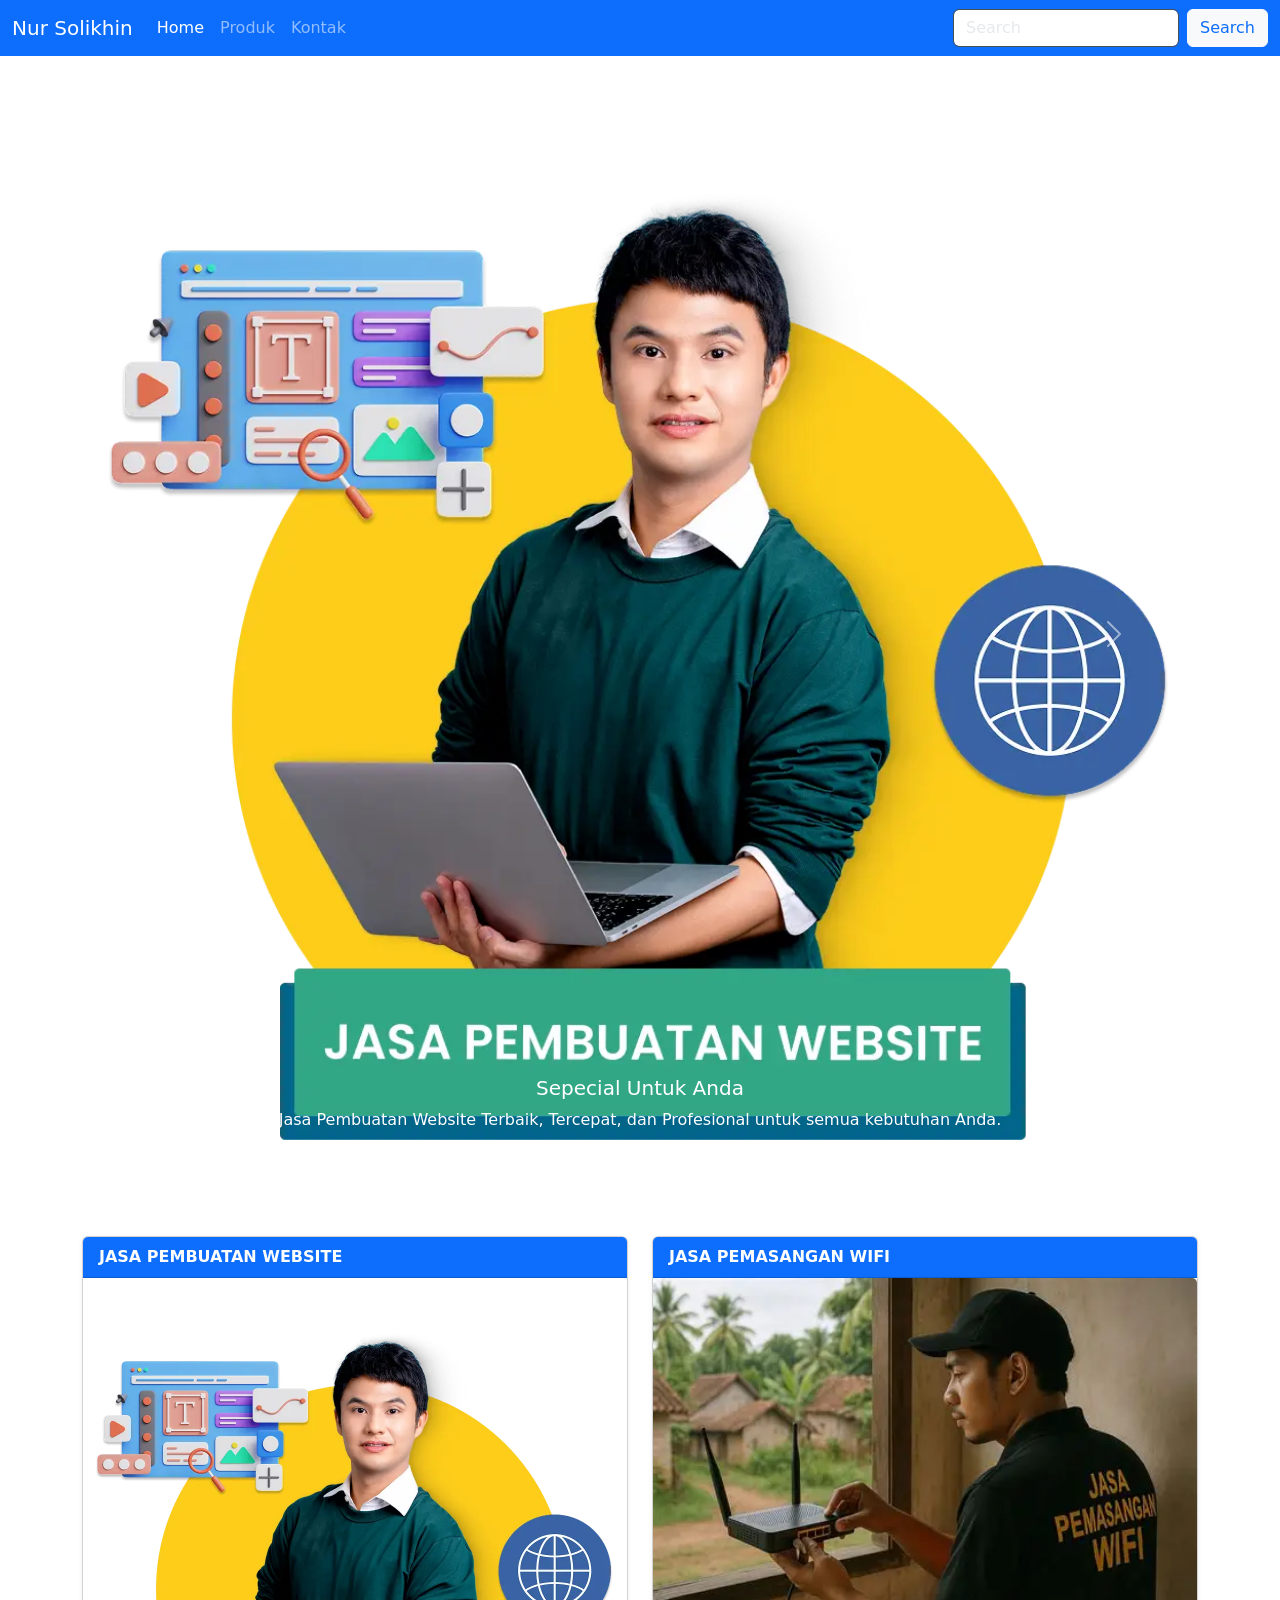
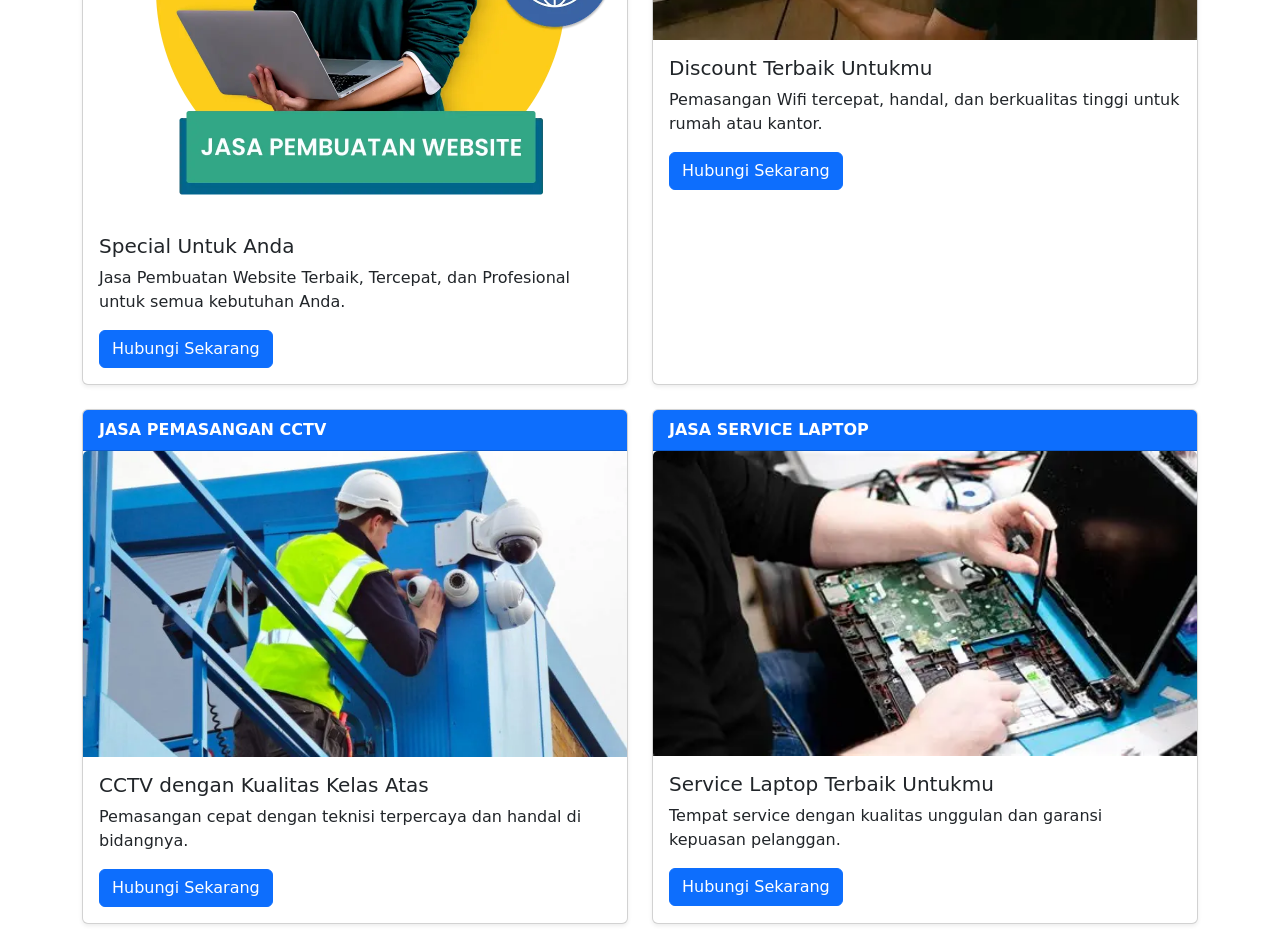
<file: index.html>
<!DOCTYPE html>
<html lang="en">
<head>
    <meta charset="UTF-8">
    <meta name="viewport" content="width=device-width, initial-scale=1.0">
    <title>Document</title>
    <link rel="stylesheet" href="style.css">
    <link
        href="https://cdn.jsdelivr.net/npm/bootstrap@5.3.8/dist/css/bootstrap.min.css"
        rel="stylesheet"
        integrity="sha384-sRIl4kxILFvY47J16cr9ZwB07vP4J8+LH7qKQnuqkuIAvNWLzeN8tE5YBujZqJLB"
        crossorigin="anonymous"
    >
</head>
<body>
    <div>
        <!-- INI NAVBAR -->
        <nav class="navbar navbar-expand-lg bg-primary" data-bs-theme="dark">
            <div class="container-fluid">
                <a class="navbar-brand text-white" href="#">Nur Solikhin</a>
                <button class="navbar-toggler" type="button" data-bs-toggle="collapse" data-bs-target="#navbarNav" aria-controls="navbarNav" aria-expanded="false" aria-label="Toggle navigation">
                    <span class="navbar-toggler-icon"></span>
                </button>
                <div class="collapse navbar-collapse" id="navbarNav">
                    <ul class="navbar-nav me-auto mb-2 mb-lg-0">
                        <li class="nav-item">
                            <a class="nav-link active" aria-current="page" href="#">Home</a>
                        </li>
                        <li class="nav-item">
                            <a class="nav-link" href="#produk">Produk</a>
                        </li>
                        <li class="nav-item">
                            <a class="nav-link" href="#">Kontak</a>
                        </li>
                    </ul>
                    <form class="d-flex" role="search">
                        <input class="form-control me-2" type="search" placeholder="Search" aria-label="Search" style="background-color: white; color: #000;">
                        <button class="btn btn-light text-primary" type="submit">Search</button>
                    </form>
                </div>
            </div>
        </nav>
        <!-- INI NAVBAR END -->

         <!-- INI COURSEL/GAMBAR BAWAH SAYA -->
        <div class="container py-4">
            <div id="carouselExampleCaptions" class="carousel slide">
                <div class="carousel-indicators">
                    <button type="button" data-bs-target="#carouselExampleCaptions" data-bs-slide-to="0" class="active" aria-current="true" aria-label="Slide 1"></button>
                    <button type="button" data-bs-target="#carouselExampleCaptions" data-bs-slide-to="1" aria-label="Slide 2"></button>
                    <button type="button" data-bs-target="#carouselExampleCaptions" data-bs-slide-to="2" aria-label="Slide 3"></button>
                    <button type="button" data-bs-target="#carouselExampleCaptions" data-bs-slide-to="3" aria-label="Slide 4"></button>
                </div>
                <div class="carousel-inner">
                    <div class="carousel-item active">
                        <img src="buat_website1.webp" class="d-block w-100" alt="Slide 1">
                        <div class="carousel-caption d-none d-md-block">
                            <h5>Sepecial Untuk Anda</h5>
                            <p>Jasa Pembuatan Website Terbaik, Tercepat, dan Profesional untuk semua kebutuhan Anda.</p>
                        </div>
                    </div>
                    <div class="carousel-item">
                        <img src="ai_wifi1.webp" class="d-block w-100" alt="Slide 2">
                        <div class="carousel-caption d-none d-md-block">
                            <h5>Discount Terbaik Untukmu</h5>
                            <p>Pemasangan Wifi tercepat, handal, dan berkualitas tinggi untuk rumah atau kantor.</p>
                        </div>
                    </div>
                    <div class="carousel-item">
                        <img src="cctv2.webp" class="d-block w-100" alt="Slide 3">
                        <div class="carousel-caption d-none d-md-block">
                            <h5>CCTV dengan Kualitas Kelas Atas</h5>
                            <p>Pemasangan cepat dengan teknisi terpercaya dan handal di bidangnya.</p>
                        </div>
                    </div>
                    <div class="carousel-item">
                        <img src="lptop4.webp" class="d-block w-100" alt="Slide 4">
                        <div class="carousel-caption d-none d-md-block">
                            <h5>Service Laptop Profesional</h5>
                            <p>Perbaikan laptop cepat dan terpercaya dengan teknisi ahli dan harga bersahabat.</p>
                        </div>
                    </div>
                </div>
                <button class="carousel-control-prev" type="button" data-bs-target="#carouselExampleCaptions" data-bs-slide="prev">
                    <span class="carousel-control-prev-icon" aria-hidden="true"></span>
                    <span class="visually-hidden">Previous</span>
                </button>
                <button class="carousel-control-next" type="button" data-bs-target="#carouselExampleCaptions" data-bs-slide="next">
                    <span class="carousel-control-next-icon" aria-hidden="true"></span>
                    <span class="visually-hidden">Next</span>
                </button>
            </div>
        </div>

        <!-- INI END COURSEL/GAMBAR BAWAH SAYA -->

        <!-- INI ADALAH PRODUK SAYA -->
        <div class="container py-4">
            <div class="row g-4">
                <div class="col-12 col-md-6">
                    <div class="card h-100 shadow-sm">
                        <div class="card-header bg-primary text-white">
                            JASA PEMBUATAN WEBSITE
                        </div>
                        <img src="buat_website1.webp" class="card-img-top img-fluid" alt="Jasa Pembuatan Website">
                        <div class="card-body">
                            <h5 class="card-title">Special Untuk Anda</h5>
                            <p class="card-text">Jasa Pembuatan Website Terbaik, Tercepat, dan Profesional untuk semua kebutuhan Anda.</p>
                            <a href="lanjutan_buat_website.html" class="btn btn-primary">Hubungi Sekarang</a>
                        </div>
                    </div>
                </div>
                <div class="col-12 col-md-6">
                    <div class="card h-100 shadow-sm">
                        <div class="card-header bg-primary text-white">
                            JASA PEMASANGAN WIFI
                        </div>
                        <img src="ai_wifi1.webp" class="card-img-top img-fluid" alt="Jasa Pemasangan Wifi">
                        <div class="card-body">
                            <h5 class="card-title">Discount Terbaik Untukmu</h5>
                            <p class="card-text">Pemasangan Wifi tercepat, handal, dan berkualitas tinggi untuk rumah atau kantor.</p>
                            <a href="lanjutan_ai_wifi.html" class="btn btn-primary">Hubungi Sekarang</a>
                        </div>
                    </div>
                </div>
                <div class="col-12 col-md-6">
                    <div class="card h-100 shadow-sm">
                        <div class="card-header bg-primary text-white">
                            JASA PEMASANGAN CCTV
                        </div>
                        <img src="cctv2.webp" class="card-img-top img-fluid" alt="Jasa Pemasangan CCTV">
                        <div class="card-body">
                            <h5 class="card-title">CCTV dengan Kualitas Kelas Atas</h5>
                            <p class="card-text">Pemasangan cepat dengan teknisi terpercaya dan handal di bidangnya.</p>
                            <a href="#" class="btn btn-primary">Hubungi Sekarang</a>
                        </div>
                    </div>
                </div>
                <div class="col-12 col-md-6">
                    <div class="card h-100 shadow-sm">
                        <div class="card-header bg-primary text-white">
                            JASA SERVICE LAPTOP
                        </div>
                        <img src="lptop4.webp" class="card-img-top img-fluid" alt="Jasa Service Laptop">
                        <div class="card-body">
                            <h5 class="card-title">Service Laptop Terbaik Untukmu</h5>
                            <p class="card-text">Tempat service dengan kualitas unggulan dan garansi kepuasan pelanggan.</p>
                            <a href="#" class="btn btn-primary">Hubungi Sekarang</a>
                        </div>
                    </div>
                </div>
            </div>
        </div>

        <!-- INI ADALAH PRODUK END SAYA -->

    </div>

    <script
        src="https://cdn.jsdelivr.net/npm/bootstrap@5.3.8/dist/js/bootstrap.bundle.min.js"
        integrity="sha384-FKyoEForCGlyvwx9Hj09JcYn3nv7wiPVlz7YYwJrWVcXK/BmnVDxM+D2scQbITxI"
        crossorigin="anonymous"
    ></script>
</body>
</html>
</file>
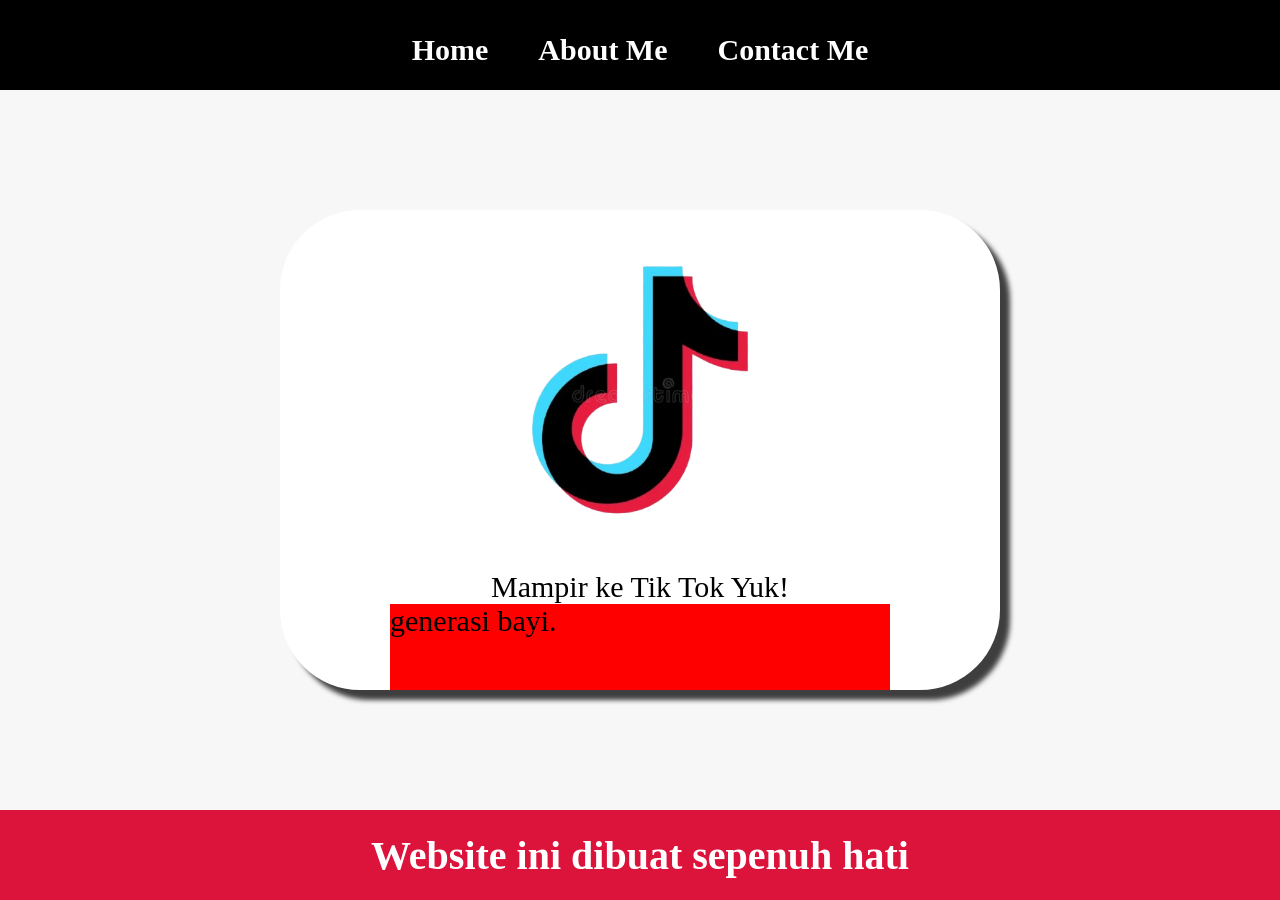
<file: Belajar Website Dasar 1-2/index.html>
<html>
    <head>
        <title>My Website</title>
        <link rel="stylesheet" href="style.css" />
    </head>
    <body>
        <div class="container">
        <!-- NAVIGATION BAR -->
        <div class="container-navbar">
            <ul class="ul-navbar">
                <li class="li-navbar">
                    <a href="#" class="a-navbar">Home</a>
                </li>
                <li class="li-navbar">
                    <a href="about.html" class="a-navbar">About Me</a>
                </li>
                <li class="li-navbar">
                    <a href="contact.html" class="a-navbar">Contact Me</a>
                </li>
            </ul>
        </div>
        <!-- NAVIGATION BAR SELESAI -->

        <!-- CONTENT 1  -->
        <div class="container-content">
            <a href="https://www.tiktok.com/@likinnn7?_r=1&_t=ZS-968AFbfg3uO" class="a-content">
                <img src="logo_tt-removebg-preview.png" class="img-content" />
                <p>Mampir ke Tik Tok Yuk! </p>

                <!-- DATA START -->
                <div id="biodata">sgdshgfdhsfs</div>
                <!-- DATA END -->
                
            </a>
        </div>
        <!-- CONTENT 1 END  -->

        <!-- FOOTER -->
        <div class="container-footer">
            <h1 class="h1-footer">Website ini dibuat sepenuh hati</h1>
        </div>
        <!-- FOOTER END -->
         </div>
         <script src="data.js" type="text/javascript"></script>
    </body>
</html>
</file>
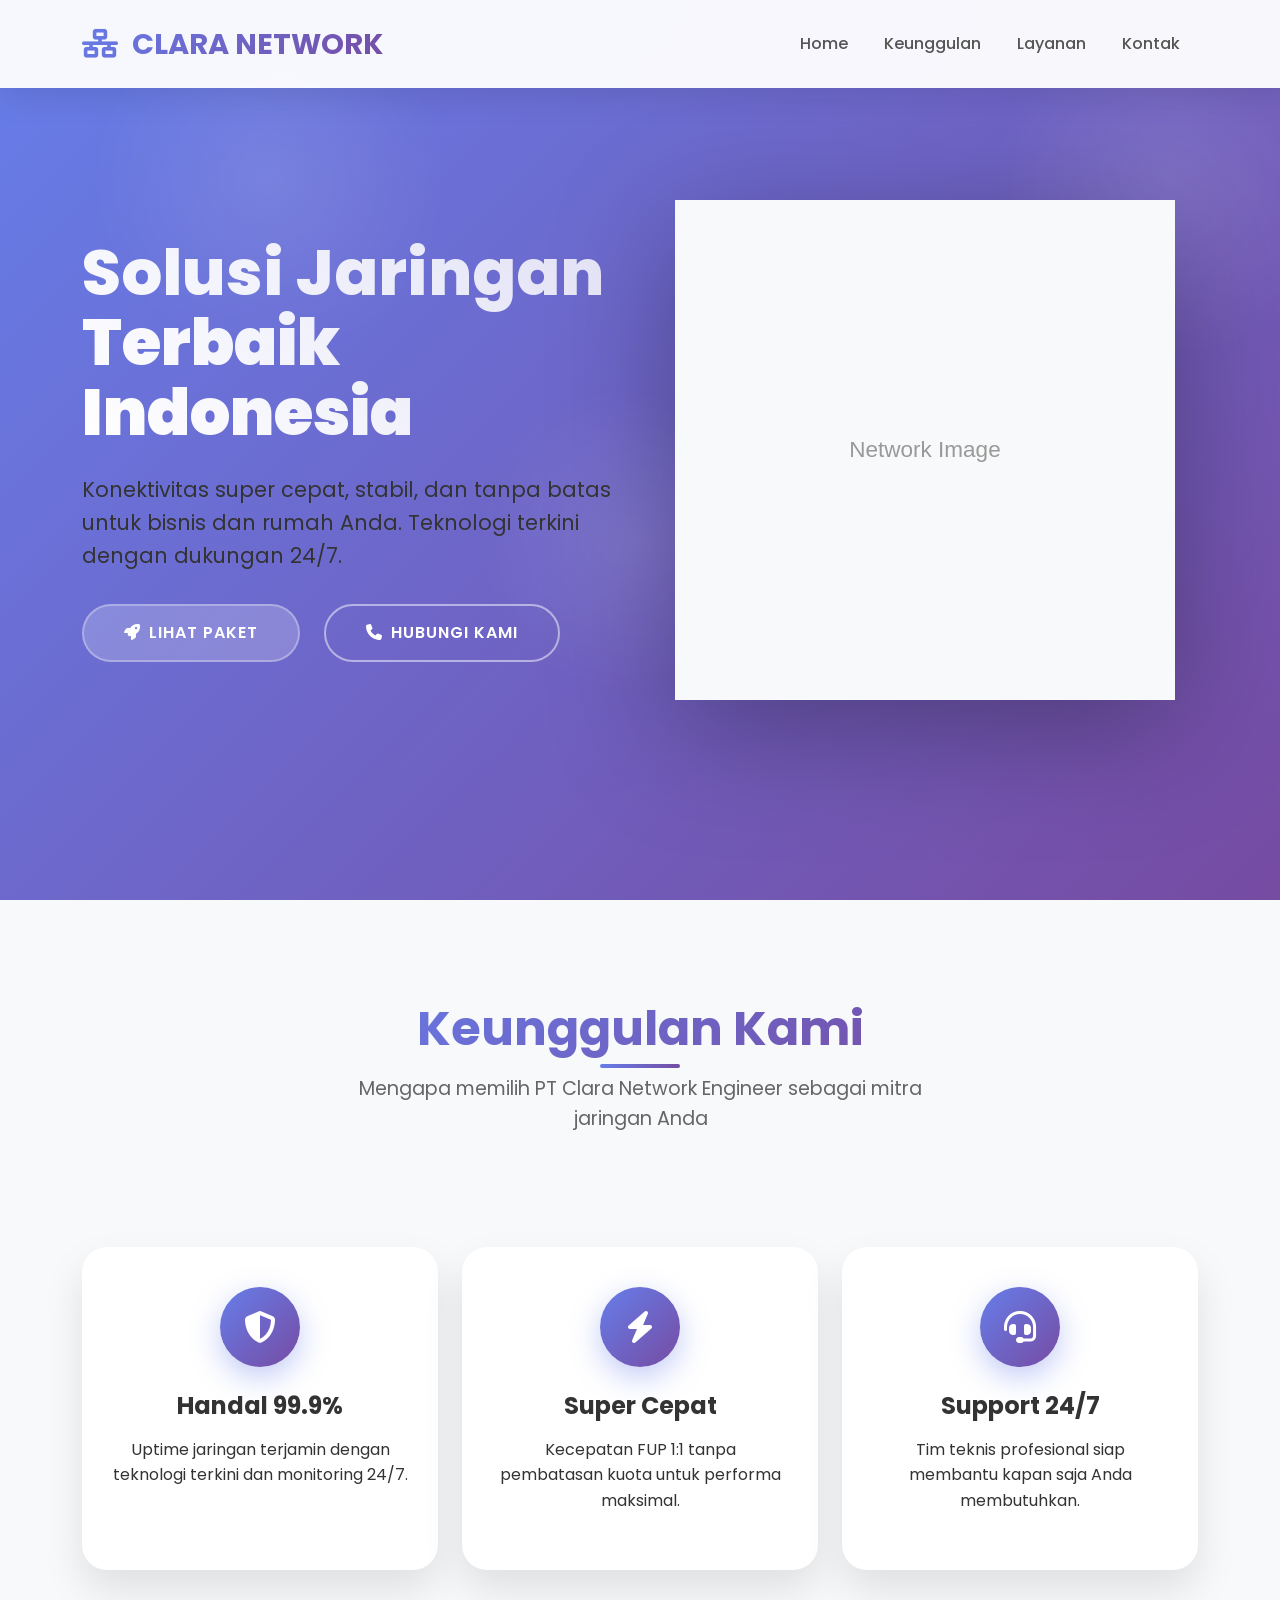
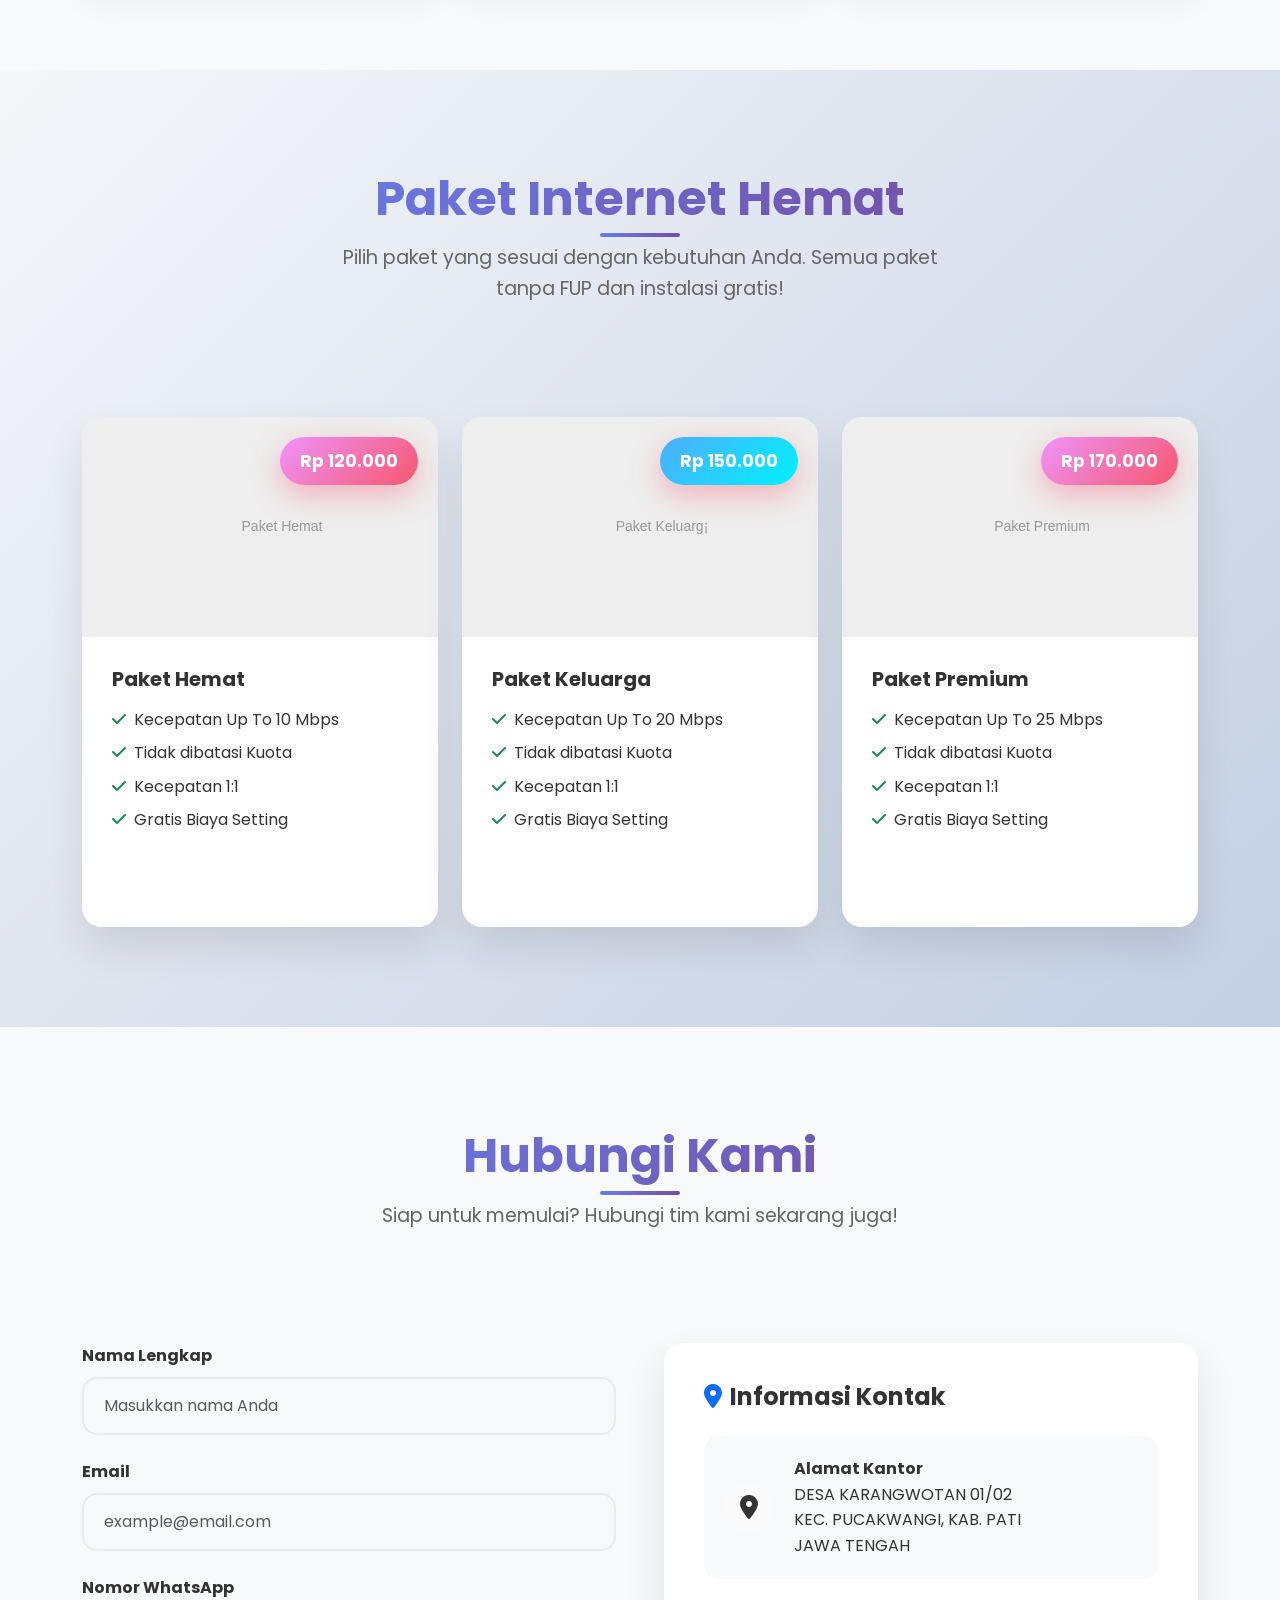
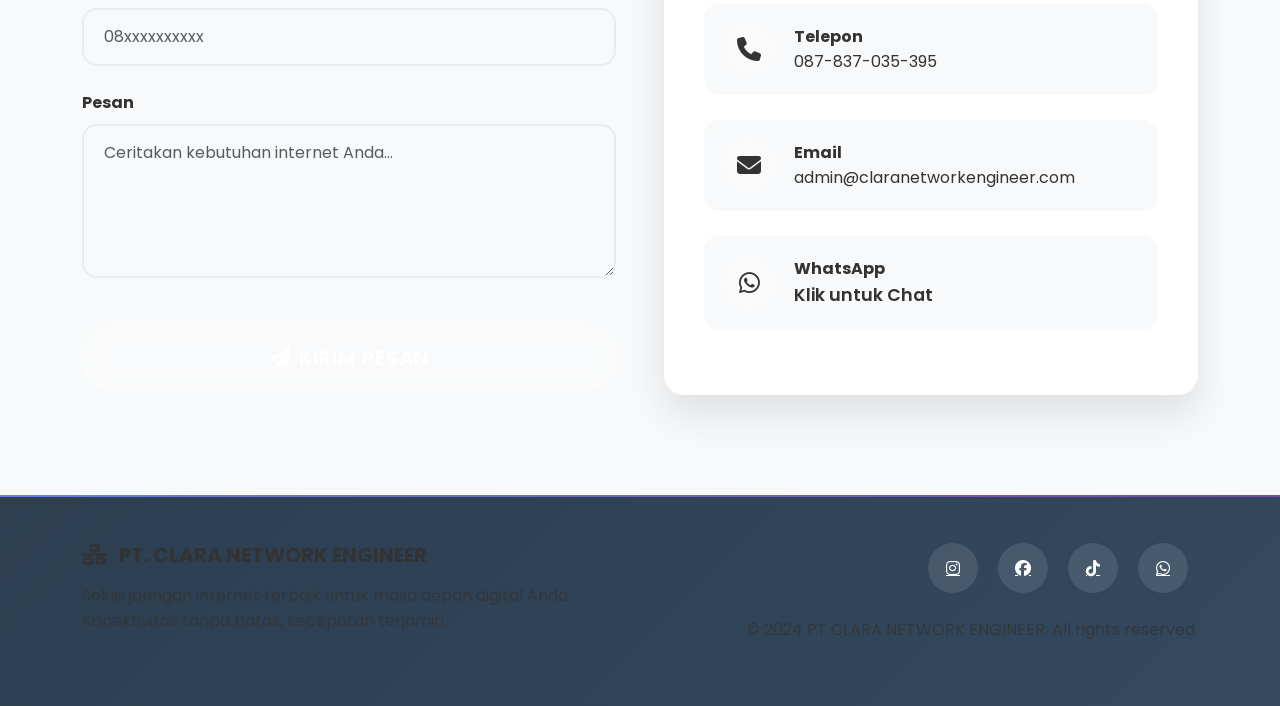
<file: lanjutan_ai_wifi.html>
<!DOCTYPE html>
<html lang="id">
<head>
    <meta charset="UTF-8">
    <meta name="viewport" content="width=device-width, initial-scale=1.0">
    <title>PT. CLARA NETWORK ENGINEER - Solusi Jaringan Terpercaya</title>
    <link rel="stylesheet" href="https://cdnjs.cloudflare.com/ajax/libs/font-awesome/6.4.0/css/all.min.css">
    <link href="https://cdn.jsdelivr.net/npm/bootstrap@5.3.8/dist/css/bootstrap.min.css" rel="stylesheet">
    <link href="https://fonts.googleapis.com/css2?family=Poppins:wght@300;400;500;600;700&display=swap" rel="stylesheet">
    <style>
        :root {
            --primary-gradient: linear-gradient(135deg, #667eea 0%, #764ba2 100%);
            --secondary-gradient: linear-gradient(135deg, #f093fb 0%, #f5576c 100%);
            --success-gradient: linear-gradient(135deg, #4facfe 0%, #00f2fe 100%);
            --dark-gradient: linear-gradient(135deg, #667eea 0%, #764ba2 100%);
            --shadow: 0 20px 40px rgba(0,0,0,0.1);
            --shadow-hover: 0 30px 60px rgba(0,0,0,0.2);
        }

        * {
            margin: 0;
            padding: 0;
            box-sizing: border-box;
        }

        body {
            font-family: 'Poppins', sans-serif;
            line-height: 1.6;
            color: #333;
            overflow-x: hidden;
        }

        /* Navbar */
        .navbar {
            background: rgba(255,255,255,0.95) !important;
            backdrop-filter: blur(20px);
            box-shadow: 0 8px 32px rgba(0,0,0,0.1);
            padding: 1rem 0;
            transition: all 0.3s ease;
        }

        .navbar.scrolled {
            padding: 0.5rem 0;
            background: rgba(255,255,255,1);
        }

        .navbar-brand {
            font-weight: 700;
            font-size: 1.8rem;
            background: var(--primary-gradient);
            -webkit-background-clip: text;
            -webkit-text-fill-color: transparent;
            background-clip: text;
        }

        .nav-link {
            font-weight: 500;
            color: #555 !important;
            margin: 0 10px;
            position: relative;
            transition: all 0.3s ease;
        }

        .nav-link:hover {
            color: #667eea !important;
        }

        .nav-link::after {
            content: '';
            position: absolute;
            width: 0;
            height: 2px;
            bottom: -5px;
            left: 0;
            background: var(--primary-gradient);
            transition: width 0.3s ease;
        }

        .nav-link:hover::after {
            width: 100%;
        }

        /* Hero Section */
        .hero-section {
            min-height: 100vh;
            background: var(--primary-gradient);
            position: relative;
            display: flex;
            align-items: center;
            overflow: hidden;
        }

        .hero-section::before {
            content: '';
            position: absolute;
            top: 0;
            left: 0;
            right: 0;
            bottom: 0;
            background: url('data:image/svg+xml,<svg xmlns="http://www.w3.org/2000/svg" viewBox="0 0 1000 1000"><defs><radialGradient id="a" cx="50%" cy="50%"><stop offset="0%" stop-color="%23ffffff" stop-opacity="0.1"/><stop offset="100%" stop-color="%23ffffff" stop-opacity="0"/></radialGradient></defs><circle cx="300" cy="200" r="200" fill="url(%23a)"><animate attributeName="r" values="200;250;200" dur="3s" repeatCount="indefinite"/></circle><circle cx="700" cy="600" r="150" fill="url(%23a)"><animate attributeName="r" values="150;200;150" dur="4s" repeatCount="indefinite"/></circle></svg>');
            animation: float 20s ease-in-out infinite;
            z-index: 1;
        }

        .hero-content {
            position: relative;
            z-index: 2;
        }

        .hero-section h1 {
            font-size: clamp(2.5rem, 5vw, 4.5rem);
            font-weight: 800;
            line-height: 1.1;
            margin-bottom: 1.5rem;
            background: linear-gradient(45deg, #fff, rgba(255,255,255,0.8));
            -webkit-background-clip: text;
            -webkit-text-fill-color: transparent;
            background-clip: text;
            animation: fadeInUp 1s ease-out;
        }

        .hero-section p {
            font-size: 1.3rem;
            margin-bottom: 2rem;
            opacity: 0.95;
            animation: fadeInUp 1s ease-out 0.2s both;
        }

        .cta-buttons {
            animation: fadeInUp 1s ease-out 0.4s both;
        }

        .btn-custom {
            padding: 15px 40px;
            font-weight: 600;
            border-radius: 50px;
            text-transform: uppercase;
            letter-spacing: 1px;
            transition: all 0.4s cubic-bezier(0.175, 0.885, 0.32, 1.275);
            position: relative;
            overflow: hidden;
            margin-right: 20px;
        }

        .btn-primary-custom {
            background: rgba(255,255,255,0.2);
            border: 2px solid rgba(255,255,255,0.3);
            color: white;
            backdrop-filter: blur(10px);
        }

        .btn-primary-custom:hover {
            background: white;
            color: #667eea;
            transform: translateY(-5px);
            box-shadow: var(--shadow-hover);
        }

        .btn-outline-custom {
            background: transparent;
            border: 2px solid rgba(255,255,255,0.5);
            color: white;
        }

        .btn-outline-custom:hover {
            background: white;
            color: #667eea;
            transform: translateY(-5px);
            box-shadow: var(--shadow-hover);
        }

        .hero-image {
            position: relative;
            animation: fadeInUp 1s ease-out 0.6s both;
        }

        .hero-image img {
            max-width: 100%;
            height: 500px;
            object-fit: contain;
            filter: drop-shadow(0 30px 60px rgba(0,0,0,0.3));
            transform: translateY(0);
            animation: float 6s ease-in-out infinite;
        }

        /* Floating Animation */
        @keyframes float {
            0%, 100% { transform: translateY(0px); }
            50% { transform: translateY(-20px); }
        }

        /* Sections */
        .section-padding {
            padding: 100px 0;
        }

        .section-title {
            font-size: 3rem;
            font-weight: 700;
            background: var(--primary-gradient);
            -webkit-background-clip: text;
            -webkit-text-fill-color: transparent;
            background-clip: text;
            margin-bottom: 1rem;
            position: relative;
        }

        .section-title::after {
            content: '';
            position: absolute;
            bottom: -10px;
            left: 50%;
            transform: translateX(-50%);
            width: 80px;
            height: 4px;
            background: var(--primary-gradient);
            border-radius: 2px;
        }

        .section-subtitle {
            font-size: 1.2rem;
            color: #666;
            margin-bottom: 4rem;
            max-width: 600px;
            margin-left: auto;
            margin-right: auto;
        }

        /* Feature Cards */
        .feature-card {
            background: white;
            border-radius: 25px;
            padding: 40px 30px;
            text-align: center;
            height: 100%;
            transition: all 0.4s cubic-bezier(0.175, 0.885, 0.32, 1.275);
            position: relative;
            overflow: hidden;
            box-shadow: var(--shadow);
        }

        .feature-card::before {
            content: '';
            position: absolute;
            top: 0;
            left: 0;
            right: 0;
            height: 5px;
            background: var(--primary-gradient);
            transform: scaleX(0);
            transition: transform 0.4s ease;
        }

        .feature-card:hover {
            transform: translateY(-15px);
            box-shadow: var(--shadow-hover);
        }

        .feature-card:hover::before {
            transform: scaleX(1);
        }

        .feature-icon {
            width: 80px;
            height: 80px;
            background: var(--primary-gradient);
            border-radius: 50%;
            display: flex;
            align-items: center;
            justify-content: center;
            margin: 0 auto 25px;
            font-size: 2rem;
            color: white;
            box-shadow: 0 10px 30px rgba(102, 126, 234, 0.4);
        }

        /* Service Cards */
        .service-card {
            border-radius: 20px;
            overflow: hidden;
            box-shadow: var(--shadow);
            transition: all 0.4s ease;
            position: relative;
            height: 100%;
        }

        .service-card:hover {
            transform: translateY(-10px);
            box-shadow: var(--shadow-hover);
        }

        .service-card img {
            height: 220px;
            object-fit: cover;
            transition: transform 0.4s ease;
        }

        .service-card:hover img {
            transform: scale(1.1);
        }

        .service-card-body {
            padding: 30px;
            background: white;
        }

        .price-tag {
            position: absolute;
            top: 20px;
            right: 20px;
            background: var(--secondary-gradient);
            color: white;
            padding: 10px 20px;
            border-radius: 25px;
            font-weight: 700;
            font-size: 1.1rem;
            box-shadow: 0 10px 30px rgba(245, 87, 108, 0.4);
        }

        /* Contact Section */
        .contact-info {
            background: white;
            border-radius: 20px;
            padding: 40px;
            box-shadow: var(--shadow);
            height: 100%;
        }

        .contact-item {
            display: flex;
            align-items: center;
            margin-bottom: 25px;
            padding: 20px;
            background: #f8f9fa;
            border-radius: 15px;
            transition: all 0.3s ease;
        }

        .contact-item:hover {
            background: linear-gradient(135deg, #667eea, #764ba2);
            color: white;
            transform: translateX(10px);
        }

        .contact-item i {
            font-size: 1.5rem;
            margin-right: 20px;
            width: 50px;
            height: 50px;
            background: rgba(255,255,255,0.2);
            border-radius: 50%;
            display: flex;
            align-items: center;
            justify-content: center;
        }

        .contact-item:hover i {
            background: rgba(255,255,255,0.3);
        }

        /* Form Styling */
        .form-control {
            border: 2px solid #e9ecef;
            border-radius: 15px;
            padding: 15px 20px;
            font-size: 1rem;
            transition: all 0.3s ease;
            background: #f8f9fa;
        }

        .form-control:focus {
            border-color: #667eea;
            box-shadow: 0 0 0 0.2rem rgba(102, 126, 234, 0.25);
            background: white;
            transform: translateY(-2px);
        }

        /* Footer */
        .footer {
            background: linear-gradient(135deg, #2c3e50 0%, #34495e 100%);
            position: relative;
            overflow: hidden;
        }

        .footer::before {
            content: '';
            position: absolute;
            top: 0;
            left: 0;
            right: 0;
            height: 2px;
            background: var(--primary-gradient);
        }

        .footer-social a {
            width: 50px;
            height: 50px;
            background: rgba(255,255,255,0.1);
            border-radius: 50%;
            display: flex;
            align-items: center;
            justify-content: center;
            color: white;
            margin: 0 10px;
            transition: all 0.3s ease;
        }

        .footer-social a:hover {
            background: var(--primary-gradient);
            transform: translateY(-5px);
        }

        /* Animations */
        @keyframes fadeInUp {
            from {
                opacity: 0;
                transform: translateY(50px);
            }
            to {
                opacity: 1;
                transform: translateY(0);
            }
        }

        @keyframes fadeInLeft {
            from {
                opacity: 0;
                transform: translateX(-50px);
            }
            to {
                opacity: 1;
                transform: translateX(0);
            }
        }

        @keyframes fadeInRight {
            from {
                opacity: 0;
                transform: translateX(50px);
            }
            to {
                opacity: 1;
                transform: translateX(0);
            }
        }

        .animate-on-scroll {
            opacity: 0;
            transform: translateY(50px);
            transition: all 0.8s ease;
        }

        .animate-on-scroll.animated {
            opacity: 1;
            transform: translateY(0);
        }

        /* Responsive */
        @media (max-width: 768px) {
            .hero-section h1 {
                font-size: 2.5rem;
            }
            
            .cta-buttons .btn-custom {
                margin-bottom: 15px;
                margin-right: 0;
            }
            
            .section-padding {
                padding: 60px 0;
            }
        }

        /* Custom Scrollbar */
        ::-webkit-scrollbar {
            width: 10px;
        }

        ::-webkit-scrollbar-track {
            background: #f1f1f1;
        }

        ::-webkit-scrollbar-thumb {
            background: var(--primary-gradient);
            border-radius: 10px;
        }

        ::-webkit-scrollbar-thumb:hover {
            background: linear-gradient(135deg, #764ba2, #667eea);
        }
    </style>
</head>
<body>
    <!-- Navbar -->
    <nav class="navbar navbar-expand-lg fixed-top">
        <div class="container">
            <a class="navbar-brand" href="#">
                <i class="fas fa-network-wired me-2"></i>
                CLARA NETWORK
            </a>
            <button class="navbar-toggler" type="button" data-bs-toggle="collapse" data-bs-target="#navbarNav">
                <span class="navbar-toggler-icon"></span>
            </button>
            <div class="collapse navbar-collapse" id="navbarNav">
                <ul class="navbar-nav ms-auto">
                    <li class="nav-item"><a class="nav-link" href="#home">Home</a></li>
                    <li class="nav-item"><a class="nav-link" href="#keunggulan">Keunggulan</a></li>
                    <li class="nav-item"><a class="nav-link" href="#layanan">Layanan</a></li>
                    <li class="nav-item"><a class="nav-link" href="#kontak">Kontak</a></li>
                </ul>
            </div>
        </div>
    </nav>

    <!-- Hero Section -->
    <section id="home" class="hero-section">
        <div class="container">
            <div class="row align-items-center">
                <div class="col-lg-6 hero-content">
                    <h1>Solusi Jaringan<br><strong>Terbaik Indonesia</strong></h1>
                    <p>Konektivitas super cepat, stabil, dan tanpa batas untuk bisnis dan rumah Anda. Teknologi terkini dengan dukungan 24/7.</p>
                    <div class="cta-buttons">
                        <a href="#layanan" class="btn btn-primary-custom btn-custom">
                            <i class="fas fa-rocket me-2"></i>Lihat Paket
                        </a>
                        <a href="#kontak" class="btn btn-outline-custom btn-custom">
                            <i class="fas fa-phone me-2"></i>Hubungi Kami
                        </a>
                    </div>
                </div>
                <div class="col-lg-6 hero-image text-center">
                    <img src="https://images.unsplash.com/photo-1617191823457-84d926266803?ixlib=rb-4.0.3&auto=format&fit=crop&w=800&q=80" class="img-fluid" alt="Network Infrastructure" onerror="this.src='[data-uri]'">
                </div>
            </div>
        </div>
    </section>

    <!-- Keunggulan Section -->
    <section id="keunggulan" class="section-padding bg-light">
        <div class="container">
            <div class="row justify-content-center text-center mb-5">
                <div class="col-lg-8 animate-on-scroll">
                    <h2 class="section-title">Keunggulan Kami</h2>
                    <p class="section-subtitle">Mengapa memilih PT Clara Network Engineer sebagai mitra jaringan Anda</p>
                </div>
            </div>
            <div class="row g-4">
                <div class="col-lg-4 col-md-6">
                    <div class="feature-card animate-on-scroll">
                        <div class="feature-icon">
                            <i class="fas fa-shield-alt"></i>
                        </div>
                        <h4 class="fw-bold mb-3">Handal 99.9%</h4>
                        <p>Uptime jaringan terjamin dengan teknologi terkini dan monitoring 24/7.</p>
                    </div>
                </div>
                <div class="col-lg-4 col-md-6">
                    <div class="feature-card animate-on-scroll">
                        <div class="feature-icon">
                            <i class="fas fa-bolt"></i>
                        </div>
                        <h4 class="fw-bold mb-3">Super Cepat</h4>
                        <p>Kecepatan FUP 1:1 tanpa pembatasan kuota untuk performa maksimal.</p>
                    </div>
                </div>
                <div class="col-lg-4 col-md-6">
                    <div class="feature-card animate-on-scroll">
                        <div class="feature-icon">
                            <i class="fas fa-headset"></i>
                        </div>
                        <h4 class="fw-bold mb-3">Support 24/7</h4>
                        <p>Tim teknis profesional siap membantu kapan saja Anda membutuhkan.</p>
                    </div>
                </div>
            </div>
        </div>
    </section>

    <!-- Layanan Section -->
    <section id="layanan" class="section-padding" style="background: linear-gradient(135deg, #f5f7fa 0%, #c3cfe2 100%);">
        <div class="container">
            <div class="row justify-content-center text-center mb-5">
                <div class="col-lg-8 animate-on-scroll">
                    <h2 class="section-title">Paket Internet Hemat</h2>
                    <p class="section-subtitle">Pilih paket yang sesuai dengan kebutuhan Anda. Semua paket tanpa FUP dan instalasi gratis!</p>
                </div>
            </div>
            <div class="row g-4">
                <div class="col-lg-4 col-md-6 animate-on-scroll">
                    <div class="service-card">
                        <div class="price-tag">Rp 120.000</div>
                        <img src="https://images.unsplash.com/photo-1558494949-ef0d38d3f44f?ixlib=rb-4.0.3&auto=format&fit=crop&w=400&q=80" alt="Paket Hemat" onerror="this.src='[data-uri]'">
                        <div class="service-card-body">
                            <h5 class="fw-bold mb-3">Paket Hemat</h5>
                            <ul class="list-unstyled mb-4">
                                <li class="mb-2"><i class="fas fa-check text-success me-2"></i>Kecepatan Up To 10 Mbps</li>
                                <li class="mb-2"><i class="fas fa-check text-success me-2"></i>Tidak dibatasi Kuota</li>
                                <li class="mb-2"><i class="fas fa-check text-success me-2"></i>Kecepatan 1:1</li>
                                <li class="mb-2"><i class="fas fa-check text-success me-2"></i>Gratis Biaya Setting</li>
                            </ul>
                            <a href="https://wa.me/6287837035395?text=Saya%20minat%20Paket%20Hemat%20Rp120.000" class="btn w-100 btn-primary-custom">
                                <i class="fab fa-whatsapp me-2"></i>Pesan Sekarang
                            </a>
                        </div>
                    </div>
                </div>
                <div class="col-lg-4 col-md-6 animate-on-scroll">
                    <div class="service-card">
                        <div class="price-tag" style="background: var(--success-gradient);">Rp 150.000</div>
                        <img src="https://images.unsplash.com/photo-1517433456452-f9633a875f6f?ixlib=rb-4.0.3&auto=format&fit=crop&w=400&q=80" alt="Paket Keluarga" onerror="this.src='[data-uri]'">
                        <div class="service-card-body">
                            <h5 class="fw-bold mb-3">Paket Keluarga</h5>
                            <ul class="list-unstyled mb-4">
                                <li class="mb-2"><i class="fas fa-check text-success me-2"></i>Kecepatan Up To 20 Mbps</li>
                                <li class="mb-2"><i class="fas fa-check text-success me-2"></i>Tidak dibatasi Kuota</li>
                                <li class="mb-2"><i class="fas fa-check text-success me-2"></i>Kecepatan 1:1</li>
                                <li class="mb-2"><i class="fas fa-check text-success me-2"></i>Gratis Biaya Setting</li>
                            </ul>
                            <a href="https://wa.me/6287837035395?text=Saya%20minat%20Paket%20Keluarga%20Rp150.000" class="btn w-100 btn-primary-custom">
                                <i class="fab fa-whatsapp me-2"></i>Pesan Sekarang
                            </a>
                        </div>
                    </div>
                </div>
                <div class="col-lg-4 col-md-6 animate-on-scroll">
                    <div class="service-card">
                        <div class="price-tag" style="background: var(--secondary-gradient);">Rp 170.000</div>
                        <img src="https://images.unsplash.com/photo-1554224155-6726b3ff858f?ixlib=rb-4.0.3&auto=format&fit=crop&w=400&q=80" alt="Paket Premium" onerror="this.src='[data-uri]'">
                        <div class="service-card-body">
                            <h5 class="fw-bold mb-3">Paket Premium</h5>
                            <ul class="list-unstyled mb-4">
                                <li class="mb-2"><i class="fas fa-check text-success me-2"></i>Kecepatan Up To 25 Mbps</li>
                                <li class="mb-2"><i class="fas fa-check text-success me-2"></i>Tidak dibatasi Kuota</li>
                                <li class="mb-2"><i class="fas fa-check text-success me-2"></i>Kecepatan 1:1</li>
                                <li class="mb-2"><i class="fas fa-check text-success me-2"></i>Gratis Biaya Setting</li>
                            </ul>
                            <a href="https://wa.me/6287837035395?text=Saya%20minat%20Paket%20Premium%20Rp170.000" class="btn w-100 btn-primary-custom">
                                <i class="fab fa-whatsapp me-2"></i>Pesan Sekarang
                            </a>
                        </div>
                    </div>
                </div>
            </div>
        </div>
    </section>

    <!-- Kontak Section -->
    <section id="kontak" class="section-padding bg-light">
        <div class="container">
            <div class="row justify-content-center text-center mb-5">
                <div class="col-lg-8 animate-on-scroll">
                    <h2 class="section-title">Hubungi Kami</h2>
                    <p class="section-subtitle">Siap untuk memulai? Hubungi tim kami sekarang juga!</p>
                </div>
            </div>
            <div class="row g-5">
                <div class="col-lg-6 animate-on-scroll">
                    <form>
                        <div class="mb-4">
                            <label class="form-label fw-bold">Nama Lengkap</label>
                            <input type="text" class="form-control" placeholder="Masukkan nama Anda">
                        </div>
                        <div class="mb-4">
                            <label class="form-label fw-bold">Email</label>
                            <input type="email" class="form-control" placeholder="example@email.com">
                        </div>
                        <div class="mb-4">
                            <label class="form-label fw-bold">Nomor WhatsApp</label>
                            <input type="tel" class="form-control" placeholder="08xxxxxxxxxx">
                        </div>
                        <div class="mb-5">
                            <label class="form-label fw-bold">Pesan</label>
                            <textarea class="form-control" rows="5" placeholder="Ceritakan kebutuhan internet Anda..."></textarea>
                        </div>
                        <button type="submit" class="btn w-100 btn-primary-custom btn-custom fs-5">
                            <i class="fas fa-paper-plane me-2"></i>Kirim Pesan
                        </button>
                    </form>
                </div>
                <div class="col-lg-6 animate-on-scroll">
                    <div class="contact-info">
                        <h4 class="fw-bold mb-4"><i class="fas fa-map-marker-alt me-2 text-primary"></i>Informasi Kontak</h4>
                        
                        <div class="contact-item">
                            <i class="fas fa-map-marker-alt"></i>
                            <div>
                                <strong>Alamat Kantor</strong><br>
                                DESA KARANGWOTAN 01/02<br>
                                KEC. PUCAKWANGI, KAB. PATI<br>
                                JAWA TENGAH
                            </div>
                        </div>
                        
                        <div class="contact-item">
                            <i class="fas fa-phone"></i>
                            <div>
                                <strong>Telepon</strong><br>
                                <a href="tel:087837035395" style="color: inherit; text-decoration: none;">
                                    087-837-035-395
                                </a>
                            </div>
                        </div>
                        
                        <div class="contact-item">
                            <i class="fas fa-envelope"></i>
                            <div>
                                <strong>Email</strong><br>
                                <a href="mailto:admin@claranetworkengineer.com" style="color: inherit; text-decoration: none;">
                                    admin@claranetworkengineer.com
                                </a>
                            </div>
                        </div>
                        
                        <div class="contact-item">
                            <i class="fab fa-whatsapp"></i>
                            <div>
                                <strong>WhatsApp</strong><br>
                                <a href="https://wa.me/6287837035395" style="color: inherit; text-decoration: none; font-weight: 600; font-size: 1.1rem;">
                                    Klik untuk Chat
                                </a>
                            </div>
                        </div>
                    </div>
                </div>
            </div>
        </div>
    </section>

    <!-- Footer -->
    <footer class="footer py-5">
        <div class="container">
            <div class="row">
                <div class="col-lg-6">
                    <h5 class="fw-bold mb-3">
                        <i class="fas fa-network-wired me-2"></i>
                        PT. CLARA NETWORK ENGINEER
                    </h5>
                    <p class="opacity-75 mb-4">Solusi jaringan internet terbaik untuk masa depan digital Anda. Konektivitas tanpa batas, kecepatan terjamin.</p>
                </div>
                <div class="col-lg-6 text-lg-end">
                    <div class="footer-social d-flex justify-content-lg-end justify-content-center">
                        <a href="https://www.instagram.com/claranetwork001" target="_blank"><i class="fab fa-instagram"></i></a>
                        <a href="https://www.facebook.com/clara Net" target="_blank"><i class="fab fa-facebook"></i></a>
                        <a href="https://www.tiktok.com/@claranetwork001" target="_blank"><i class="fab fa-tiktok"></i></a>
                        <a href="https://wa.me/6287837035395" target="_blank"><i class="fab fa-whatsapp"></i></a>
                    </div>
                    <div class="mt-4">
                        <p class="mb-0 opacity-75">&copy; 2024 PT CLARA NETWORK ENGINEER. All rights reserved.</p>
                    </div>
                </div>
            </div>
        </div>
    </footer>

    <script src="https://cdn.jsdelivr.net/npm/bootstrap@5.3.8/dist/js/bootstrap.bundle.min.js"></script>
    <script>
        // Navbar scroll effect
        window.addEventListener('scroll', () => {
            const navbar = document.querySelector('.navbar');
            if (window.scrollY > 100) {
                navbar.classList.add('scrolled');
            } else {
                navbar.classList.remove('scrolled');
            }
        });

        // Smooth scrolling for navigation links
        document.querySelectorAll('a[href^="#"]').forEach(anchor => {
            anchor.addEventListener('click', function (e) {
                e.preventDefault();
                const target = document.querySelector(this.getAttribute('href'));
                if (target) {
                    target.scrollIntoView({
                        behavior: 'smooth',
                        block: 'start'
                    });
                }
            });
        });

        // Scroll animations
        const observerOptions = {
            threshold: 0.1,
            rootMargin: '0px 0px -50px 0px'
        };

        const observer = new IntersectionObserver((entries) => {
            entries.forEach(entry => {
                if (entry.isIntersecting) {
                    entry.target.classList.add('animated');
                }
            });
        }, observerOptions);

        document.querySelectorAll('.animate-on-scroll').forEach(el => {
            observer.observe(el);
        });

        // Form submission (demo)
        document.querySelector('form').addEventListener('submit', function(e) {
            e.preventDefault();
            alert('Terima kasih! Pesan Anda telah terkirim. Kami akan menghubungi Anda segera.');
        });

        // WhatsApp links auto-open chat
        document.querySelectorAll('a[href^="https://wa.me/"]').forEach(link => {
            link.addEventListener('click', function() {
                // Optional: Add loading state
                this.innerHTML = '<i class="fas fa-spinner fa-spin me-2"></i>Mengalihkan...';
            });
        });
    </script>
</body>
</html>
</file>
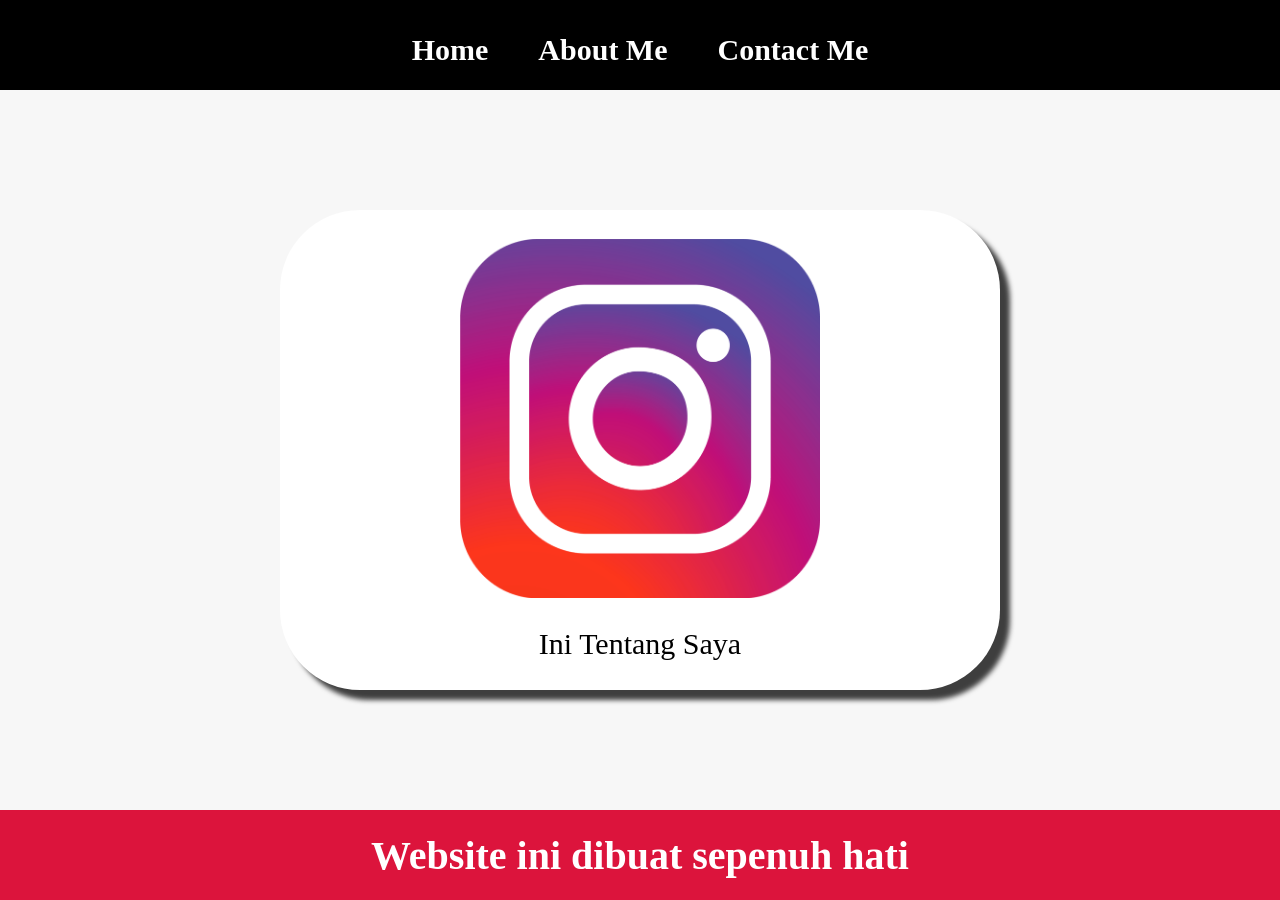
<file: Belajar Website Dasar 1-2/about.html>
<html>
    <head>
        <title>About Me</title>
        <link rel="stylesheet" href="style.css" />
    </head>
    <body>
        <div class="container">
        <!-- NAVIGATION BAR -->
        <div class="container-navbar">
            <ul class="ul-navbar">
                <li class="li-navbar">
                    <a href="index.html" class="a-navbar">Home</a>
                </li>
                <li class="li-navbar">
                    <a href="about.html" class="a-navbar">About Me</a>
                </li>
                <li class="li-navbar">
                    <a href="contact.html" class="a-navbar">Contact Me</a>
                </li>
            </ul>
        </div>
        <!-- NAVIGATION BAR SELESAI -->

        <!-- CONTENT 1  -->
        <div class="container-content">
            <a href="https://www.tiktok.com/@likinnn7?_r=1&_t=ZS-968AFbfg3uO" class="a-content">
                <img src="logo ig.webp" class="img-content" />
                <p> Ini Tentang Saya </p>
            </a>
        </div>
        <!-- CONTENT 1 END  -->

        <!-- FOOTER -->
        <div class="container-footer">
            <h1 class="h1-footer">Website ini dibuat sepenuh hati</h1>
        </div>
        <!-- FOOTER END -->
         </div>
    </body>
</html>
</file>
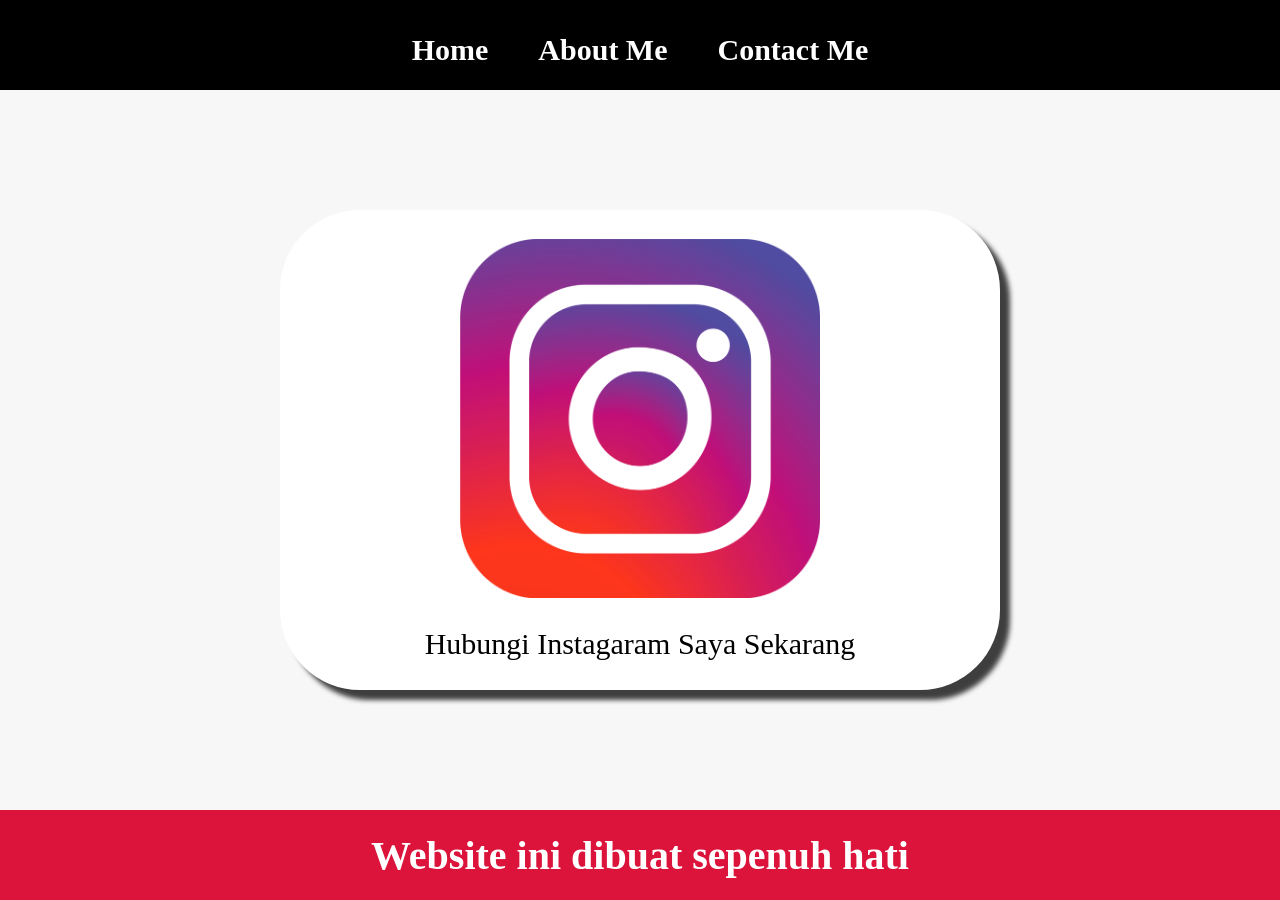
<file: Belajar Website Dasar 1-2/contact.html>
<html>
    <head>
        <title>Contact Me</title>
        <link rel="stylesheet" href="style.css" />
    </head>
    <body>
        <div class="container">
        <!-- NAVIGATION BAR -->
        <div class="container-navbar">
            <ul class="ul-navbar">
                <li class="li-navbar">
                    <a href="index.html" class="a-navbar">Home</a>
                </li>
                <li class="li-navbar">
                    <a href="about.html" class="a-navbar">About Me</a>
                </li>
                <li class="li-navbar">
                    <a href="contact.html" class="a-navbar">Contact Me</a>
                </li>
            </ul>
        </div>
        <!-- NAVIGATION BAR SELESAI -->

        <!-- CONTENT 1  -->
        <div class="container-content">
            <a href="https://www.instagram.com/likin5225?igsh=eW92YmN3NGl6ZTFz" class="a-content">
                <img src="logo ig.webp" class="img-content" />
                <p> Hubungi Instagaram Saya Sekarang </p>
            </a>
        </div>
        <!-- CONTENT 1 END  -->

        <!-- FOOTER -->
        <div class="container-footer">
            <h1 class="h1-footer">Website ini dibuat sepenuh hati</h1>
        </div>
        <!-- FOOTER END -->
         </div>
    </body>
</html>
</file>
<file: style.css>
body {
        background-color: #f4f6f8;
    }

    .card {
        border: none;
        border-radius: 0.8rem;
    }

    .card-img-top {
        object-fit: cover;
        height: 250px;
    }

    .card-header {
        font-weight: 700;
    }

    .tanpa-bootstrap {
        background-color: #4CAF50;
        border: none;
        color: white;
        padding: 15px 32px;
        text-align: center;
        text-decoration: none;
        display: inline-block;
        font-size: 16px;
        margin: 4px 2px;
        cursor: pointer;
    }
    .tanpa-bootstrap:hover {
        background-color: #db102f;
        color: #e4e7e4;
        transform: rotateY(2);
        transition: all .5s;
    }
</file>
<file: Belajar Website Dasar 1-2/style.css>
*,   
html {
    margin: 0;
    padding: 0;
}

.container {
    display: flex;
    flex-direction: column;
}

.container-navbar {
    background-color:black;
    width: 100%;
        height: 10vh;
}

.ul-navbar {
    display: flex;
    height: 100px;
    justify-content: center;
    align-items: center;
}

.li-navbar {
    list-style-type: none;
    padding: 10px 20px;
    margin: 0 5px;
    color: white;
    cursor: pointer;
    font-size: 30px;
}

#biodata {
    background: red;
    width: 500px;
    height: 500px;
}

.li-navbar:hover {
    background-color: crimson; 
    transition: .5s ease-in-out;
    transition-delay: .3s;
    border-radius: 8px;
}

.a-navbar {
    color: white;
    text-decoration: none;
    font-weight: 800;
}

.container-content {
   background-color: #f7f7f7;
   display: flex;
    justify-content: center;
    align-items: center;
    height: 80vh;
}

.a-content {
    background-color: white;
    color: black;
    text-decoration: none;
    font-size: 30px;
    width: 720px;
    height: 480px;
    display: flex;
    flex-direction: column;
    justify-content: space-evenly;
    align-items: center;
    border-radius: 80px;
    box-shadow: 10px 10px 5px 0px rgba(0,0,0,0.75);
    -webkit-box-shadow: 10px 10px 5px 0px rgba(0,0,0,0.75);
    -moz-box-shadow: 10px 10px 5px 0px rgba(0,0,0,0.75);
}

.img-content {
    display: block;
    max-width: 50%;
    width: 100%;
    height: auto;
}

.container-footer {
    height: 10vh;
    background-color: crimson;
    display: flex;
    justify-content: center;
    align-items: center;
}

.h1-footer {
    font-size: 40px;
    color: white;
}
</file>
